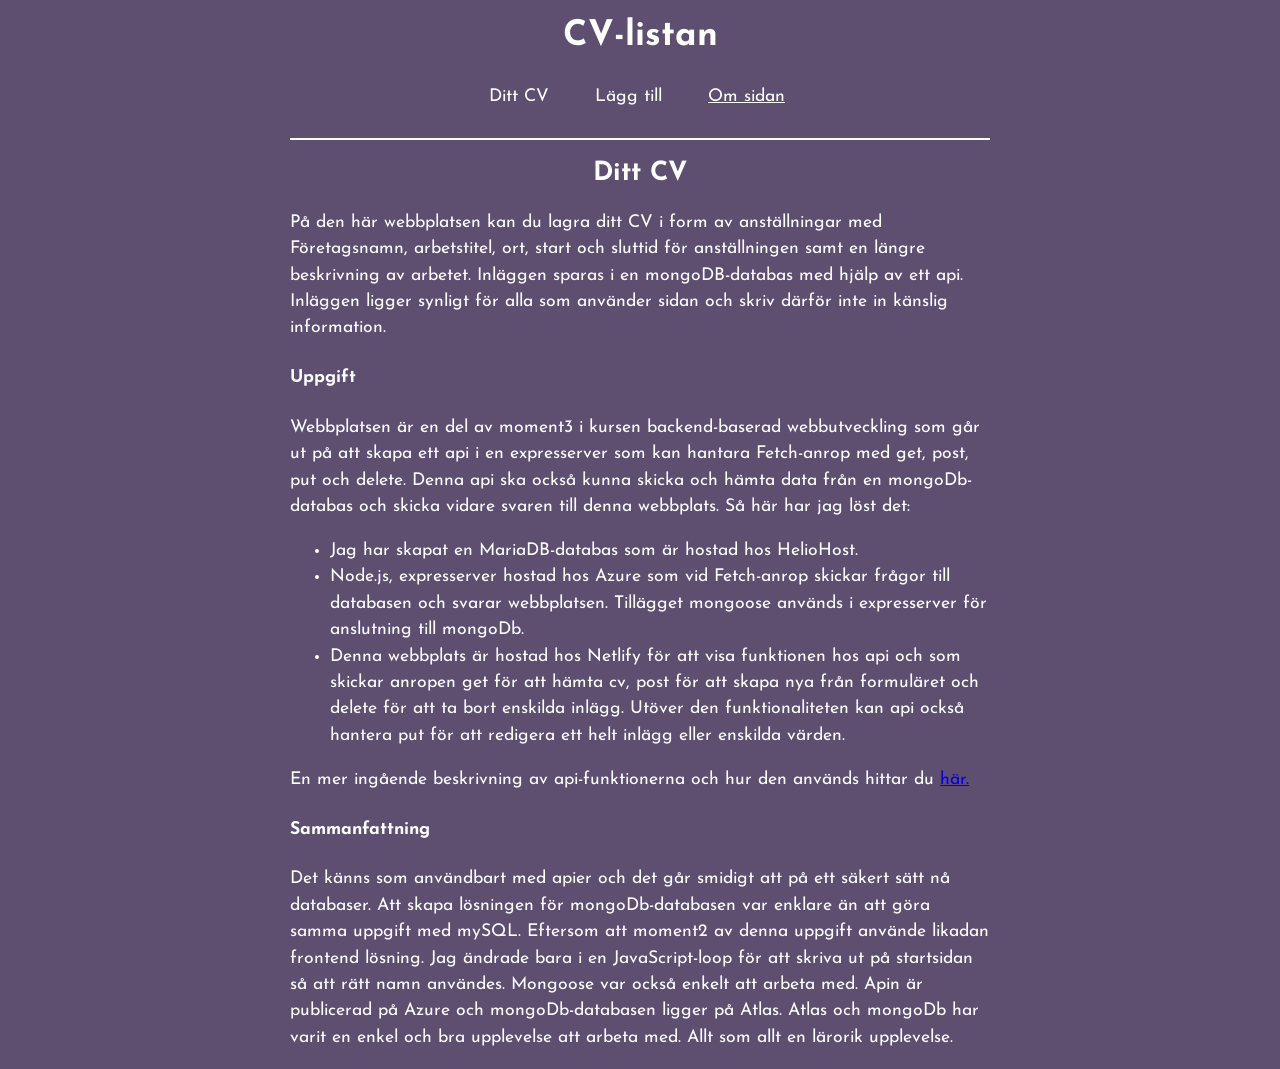
<file: src/about.html>
<!DOCTYPE html>
<html lang="sv">

<head>
    <meta charset="UTF-8">
    <meta name="viewport" content="width=device-width, initial-scale=1.0">
    <title>Ditt CV | Om sidan</title>
    <!--Länk till script-fil-->
    <script src="js/api.js" type="module"></script>
    <!--Länk till css-fil-->
    <link rel="stylesheet" href="css/main.css">
    <!--Länk till google-fonts typsnitt-->
    <link rel="preconnect" href="https://fonts.googleapis.com">
    <link rel="preconnect" href="https://fonts.gstatic.com" crossorigin>
    <link href="https://fonts.googleapis.com/css2?family=Josefin+Sans:ital,wght@0,100..700;1,100..700&display=swap" rel="stylesheet">
    <!--Favicon-->
    <link rel="icon" type="image/x-icon" sizes="16x16" href="favicon.ico?ver=2.0">
    <link rel="icon" type="image/png" sizes="32x32" href="favicon.png">
</head>

<body>
    <header>
        <h1>CV-listan</h1>
        <!--Centrerar kategorivalen-->
        <nav class="center">
            <ul>
                <li><a href="index.html" id="cv-btn">Ditt CV</a></li>
                <li><a href="add.html" id="add-btn">Lägg till</a></li>
                <li><a href="about.html" class="underlined" id="about-btn">Om sidan</a></li>
            </ul>
        </nav>
    </header>
    <!--Huvudinnehåll-->
    <main id="main">
        <!--Linje för stil-->
        <div id="line"></div>
        <!--Information om sidan-->
        <article id="about">
            <h2>Ditt CV</h2>
            <p>På den här webbplatsen kan du lagra ditt CV i form av anställningar med Företagsnamn, arbetstitel, ort, start och sluttid 
                för anställningen samt en längre beskrivning av arbetet. Inläggen sparas i en mongoDB-databas med hjälp av ett api. Inläggen 
                ligger synligt för alla som använder sidan och skriv därför inte in känslig information.</p>
            <h4>Uppgift</h4>
            <p>Webbplatsen är en del av moment3 i kursen backend-baserad webbutveckling som går ut på att skapa ett api 
                i en expresserver som kan hantara Fetch-anrop med get, post, put och delete. Denna api ska också kunna skicka 
                och hämta data från en mongoDb-databas och skicka vidare svaren till denna webbplats. Så här har jag löst det:</p>
                <ul>
                    <li>Jag har skapat en MariaDB-databas som är hostad hos HelioHost.</li>
                    <li>Node.js, expresserver hostad hos Azure som vid Fetch-anrop skickar frågor till databasen och svarar webbplatsen. Tillägget mongoose används i expresserver för anslutning till mongoDb.</li>
                    <li>Denna webbplats är hostad hos Netlify för att visa funktionen hos api och som skickar anropen get för att hämta cv, post för att skapa nya från formuläret och delete för att ta bort enskilda inlägg. 
                        Utöver den funktionaliteten kan api också hantera put för att redigera ett helt inlägg eller enskilda värden.
                    </li>
                </ul>
            <p>En mer ingående beskrivning av api-funktionerna och hur den används hittar du <a href="https://github.com/MarkusVickman/dt207g-moment3">här.</a></p>
            <h4>Sammanfattning</h4>
            <p>Det känns som användbart med apier och det går smidigt att på ett säkert sätt nå databaser. Att skapa lösningen för mongoDb-databasen var enklare än att göra samma uppgift med mySQL. Eftersom att moment2 av denna uppgift 
                använde likadan frontend lösning. Jag ändrade bara i en JavaScript-loop för att skriva ut på startsidan så att rätt namn användes. Mongoose var också enkelt att arbeta 
                med. Apin är publicerad på Azure och mongoDb-databasen ligger på Atlas. Atlas och mongoDb har varit en enkel och bra upplevelse att arbeta med. Allt som allt en lärorik upplevelse. 
            </p>
        </article>
    </main>
</body>

</html>
</file>
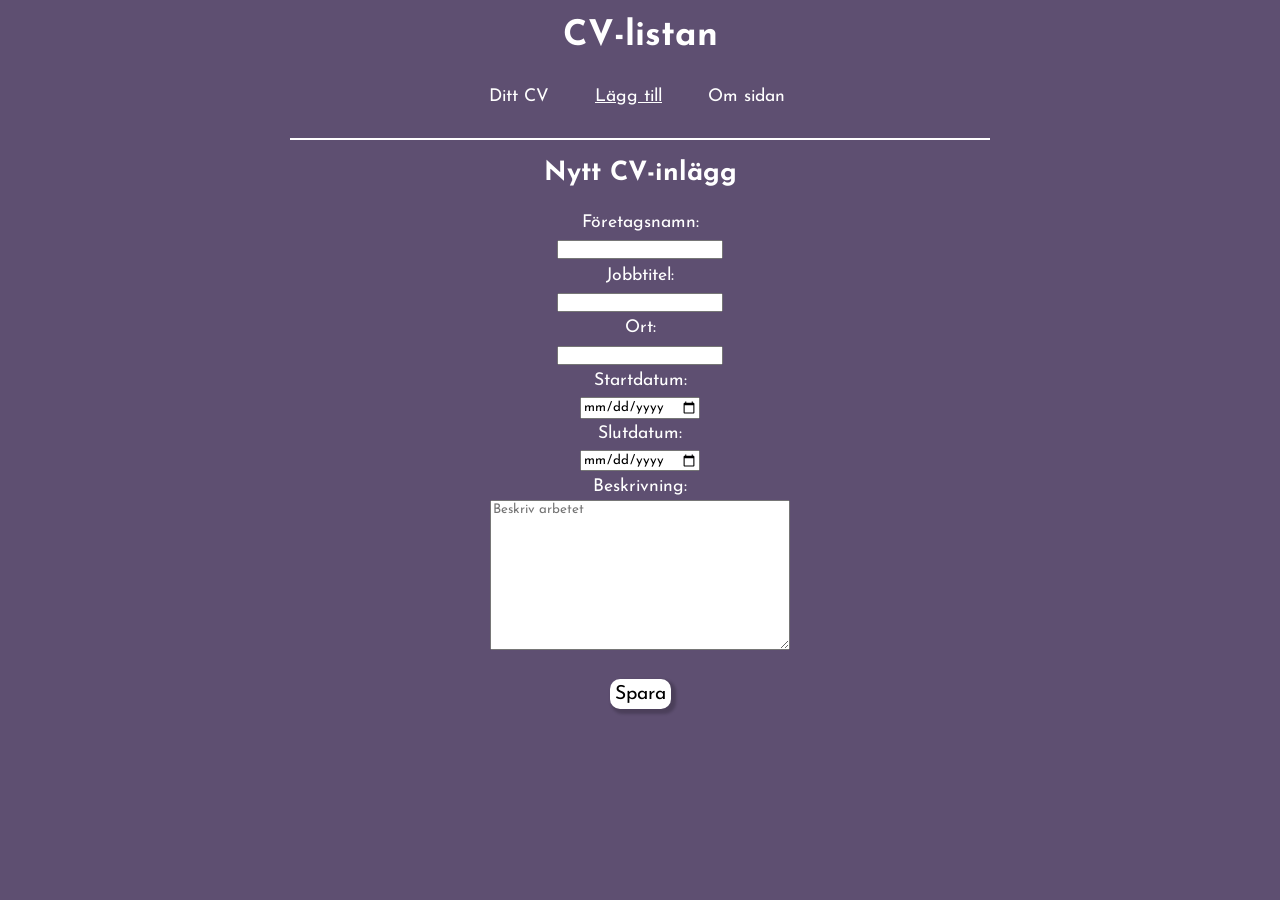
<file: src/add.html>
<!DOCTYPE html>
<html lang="sv">

<head>
    <meta charset="UTF-8">
    <meta name="viewport" content="width=device-width, initial-scale=1.0">
    <title>Ditt CV | Lägg till</title>
    <!--Länk till script-fil-->
    <script src="js/api.js" type="module"></script>
    <script src="js/form.js" type="module"></script>
    <!--Länk till css-fil-->
    <link rel="stylesheet" href="css/main.css">
    <!--Länk till google-fonts typsnitt-->
    <link rel="preconnect" href="https://fonts.googleapis.com">
    <link rel="preconnect" href="https://fonts.gstatic.com" crossorigin>
    <link href="https://fonts.googleapis.com/css2?family=Josefin+Sans:ital,wght@0,100..700;1,100..700&display=swap" rel="stylesheet">
    <!--Favicon-->
    <link rel="icon" type="image/x-icon" sizes="16x16" href="favicon.ico?ver=2.0">
    <link rel="icon" type="image/png" sizes="32x32" href="favicon.png">
</head>

<body>
    <header>
        <h1>CV-listan</h1>
        <!--Centrerar kategorivalen-->
        <nav class="center">
            <ul>
                <li><a href="index.html"  id="cv-btn">Ditt CV</a></li>
                <li><a href="add.html" class="underlined" id="add-btn">Lägg till</a></li>
                <li ><a href="about.html" id="about-btn">Om sidan</a></li>
            </ul>
        </nav>
    </header>
    <!--Huvudsidan med ett formulär-->
    <main id="main">
        <!--Linje för stil-->
        <div id="line"></div>
        <!--Formulär för CV-->
        <h2>Nytt CV-inlägg</h2>
        <form id="form">
            <label for="company_name">Företagsnamn:</label><br>
            <input type="text" id="company_name">
            <br>
            <label for="job_title">Jobbtitel:</label><br>
            <input type="text" id="job_title">
            <br>
            <label for="location">Ort:</label><br>
            <input type="text" id="location">
            <br>
            <label for="start_date">Startdatum:</label><br>
            <input type="date" id="start_date">
            <br>
            <label for="end_date">Slutdatum:</label><br>
            <input type="date" id="end_date">
            <br>
            <label for="description">Beskrivning:</label><br>
            <textarea id="description" name="task" placeholder="Beskriv arbetet"></textarea>
            <br>
            <button id="submit" type="submit">Spara</button>
        </form>
             <!--Meddelande för när formuläret oven fyllts i-->
             <p id="alert"></p>
             <p id="alert2"></p>
    </main>
</body>

</html>
</file>
<file: src/css/main.css>
/*Allmän styling*/
* {
    box-sizing: border-box;
    font-family: "Josefin Sans", sans-serif;
}

/*Allmän styling*/
body {
    background-color: rgb(94, 79, 113);
    text-align: left;
    font-size: 1.1em;
    line-height: 1.5em;
    color: white;
}

/*begränsar vidd på main*/
main {
    width: 700px;
    max-width: 100%;
    margin-left: auto;
    margin-right: auto;
}

/*Centrerar rubriker*/
h1,
h2 {
    text-align: center;
}

/*Styling till rubriker i cv-inläggen*/
h3 {
    text-decoration: underline;
}

/*"tar bort" styling vid besökta länkar i navigeringen*/
nav a:visited {
    color: white;
}

/*nav hover*/
nav a{
    text-decoration: none;
    color: white;
}

/*menu ul*/
nav ul{
    padding-left: 0;

    list-style-type: none;
}

nav li{
    display: inline-block;
}


/*centreringsdiv till meny-knapparna*/
.center {
    margin-left: auto;
    margin-right: auto;
    width: 342px;
    max-width: 100%;
}

/*för menyknappar för att visa aktiv sida*/
.underlined {
    text-decoration: underline;
}

/*Styling av knappar*/
button {
    background-color: rgb(255, 255, 255);
    padding: 5px;
    border-radius: 10px;
    border-style: none;
    font-size: 1.1em;
    box-shadow: 3px 3px 3px 2px rgb(0, 0, 0, 0.2);
    margin-left: 5px;
    margin-right: 5px;
    /*För att knapptext ska visas korrekt i safari på iphone*/
    -webkit-text-fill-color: black;
    margin-top: 10px;
    display: block;
}

/*Hover effekt till knappar*/
button:hover {
    background-color: rgb(17, 141, 57);
    box-shadow: 3px 3px 3px rgb(0, 0, 0, 0.4);
}

/*Styling av delete-knapp för cv-inlägg*/
.remove-cv:hover{
    background-color: rgb(199, 58, 58);
    box-shadow: 3px 3px 3px rgb(0, 0, 0, 0.4);
}

/*Meny-knappar*/
#cv-btn,
#add-btn,
#about-btn {
    padding-left: 20px;
    padding-right: 20px;
    padding-top: 10px;
    padding-bottom: 10px;
    border-radius: 20px;
    display: inline-block;
    color: white;
}

/*Meny-knappar*/
#cv-btn:hover,
#add-btn:hover,
#about-btn:hover {
    background-color: black;
    cursor: pointer;
}

/*Styling av linje under menyn*/
#line {
    height: 2px;
    width: 100%;
    background-color: white;
    margin-top: 10px;
}

/*responsivt formulär*/
form {
    width: 300px;
    max-width: 100%;
    margin-left: auto;
    margin-right: auto;
    margin-bottom: 20px;
    padding-top: 0px;
    text-align: center;
}

/*textarea i formuläret*/
#description {
    width: 500px;
    max-width: 100%;
    height: 150px;
    margin-bottom: 10px;
}

/*centrering submit-knapp*/
#submit {
    margin-left: auto;
    margin-right: auto;
}

/*styling av div till cv-inläggen*/
.cv-post {
    background-color: rgba(0, 0, 0, 0.8);
    padding: 10px;
    border-radius: 5px;
    margin-bottom: 20px;
    color: white;
    max-width: 700px;
    box-shadow: 3px 3px 3px rgb(0, 0, 0, 0.2);
    overflow: hidden;
    margin-left: auto;
    margin-right: auto;
}

/*hover effekt av div till cv-inläggen*/
.cv-post:hover {
    background-color: rgba(0, 0, 0, 0.9);
    box-shadow: 3px 3px 3px rgb(0, 0, 0, 0.4);
}

/*textstyling för att visa notiser på sidorna*/
#alert {
    color: rgb(255, 80, 80);
}

/*textstyling för att visa notiser på sidorna*/
#alert2 {
    color: rgb(50, 255, 50);
}

/*Media querie för extra små skärmar*/
@media screen and (max-width: 300px) {

    /*centreringsdiv till meny-knapparna*/
    .center {
        width: 250px;
    }
    
    /*Meny-knappar*/
    #cv-btn,
    #add-btn,
    #about-btn {
        padding: 5px;
    }
    }

    /*Media querie för extra små skärmar*/
@media screen and (min-width: 300px) and (max-width: 355px) {

    /*centreringsdiv till meny-knapparna*/
    .center {
        width: 280px;
    }

    /*Meny-knappar*/
    #cv-btn,
    #add-btn,
    #about-btn {
        padding: 10px;
    }
}
</file>
